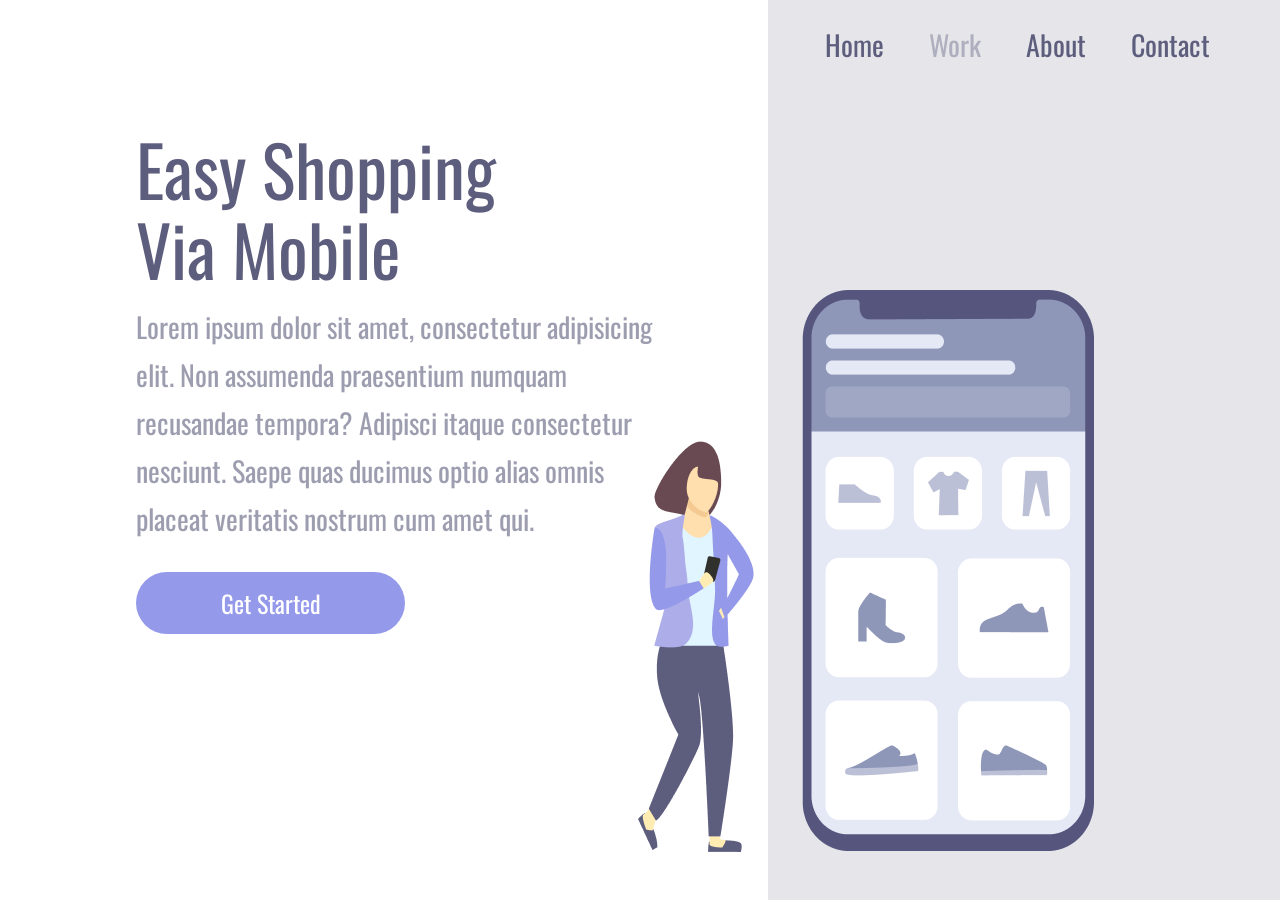
<file: index.html>
<!DOCTYPE html>
<html lang="pt-br">

<head>
    <meta charset="UTF-8">
    <meta name="viewport" content="width=device-width, initial-scale=1.0">
    <link rel="stylesheet" href="styles.css">
    <title>Easy Shopping</title>
</head>

<body>

    <div class="all">
        <section class="container-left">
            <h1>Easy Shopping Via Mobile</h1>
            <p>Lorem ipsum dolor sit amet, consectetur adipisicing elit. Non assumenda praesentium numquam recusandae
                tempora? Adipisci itaque consectetur nesciunt. Saepe quas ducimus optio alias omnis placeat veritatis
                nostrum cum amet qui.</p>
            <button>Get Started</button>
        </section>

        <section class="container-right">
            <header>
                <a class="link-hd">Home</a>
                <a class="link-hd">Work</a>
                <a class="link-hd">About</a>
                <a class="link-hd">Contact</a>
            </header>
            <img  src="Illustration-3-3.png" alt="girl-cellphone">
        </section>
    </div>
</body>

</html>
</file>
<file: styles.css>
/* FONTE */
@import url('https://fonts.googleapis.com/css2?family=Oswald:wght@200..700&display=swap');

* {
    font-family: "Oswald", sans-serif;
    margin: 0;
    padding: 0;
    box-sizing: border-box;
    color: #5D5D7D
}

.all {
    height: 100vh;
    width: 100vw;
}

.container-left {
    display: inline-block;
    width: 60%;
    margin-top: 10%;
    padding-left: 136px;
}

.container-right {
    display: inline-block;
    background-color: rgba(93, 93, 125, 0.161);
    height: 100vh;
    width: 40%;
    position: absolute;
}

img {
    position: relative;
    top: 25%;
    right: 130px;

}

h1 {
    width: 368px;
    height: 160px;
    font-weight: 400;
    font-size: 70px;
    line-height: 80px;
    letter-spacing: 0px;
}

p {
    font-weight: 400;
    font-size: 28px;
    line-height: 48px;
    letter-spacing: 0px;
    opacity: 60%;
    margin: 15px 0;
    width: 540px;
    height: 144px;
}

button {
    margin-top: 110px;
    width: 269px;
    height: 62px;
    background: #9499EA;
    border-radius: 50px;
    border: none;
    font-size: 24px;
    color: #ffffff;
    cursor: pointer;
}
button:hover {
    opacity: .8;
}

button:active {
    opacity: .5;
}

a {
    cursor: pointer;
    font-size: 28px;
    line-height: 41px;
    width: 491px;
    height: 901px;
    margin-right: 41px;
}

a:nth-child(2) {
    opacity: .4;
}

header {
    margin: 24px 0 0 57px;
}

@media screen and (max-width: 900px) {
    .container-left {
        width: 100%;
        height: 50%;
        padding: 0;
        margin: 0;
        max-width: 100%;

    }

    .container-right {
        display: block;
        height: auto;
        width: 100%;
        position: static;
    }

    img {
        position: static;
        height: 415px;
    }

    header {
        display: none;
    }

    h1 {
        width: 268px;
        height: 104px;
        margin: 58px auto 0 auto;
        display: block;
        font-size: 36px;
        line-height: 52px;
        letter-spacing: 0px;
        text-align: center;
    }

    p {
        margin: 0 auto;
        display: block;
        width: 296px;
        font-size: 14px;
        line-height: 24px;
        text-align: center;
    }

    button {
        width: 269px;
        height: 62px;
        margin: 0 auto;
        display: block;

        
    }
}
</file>
